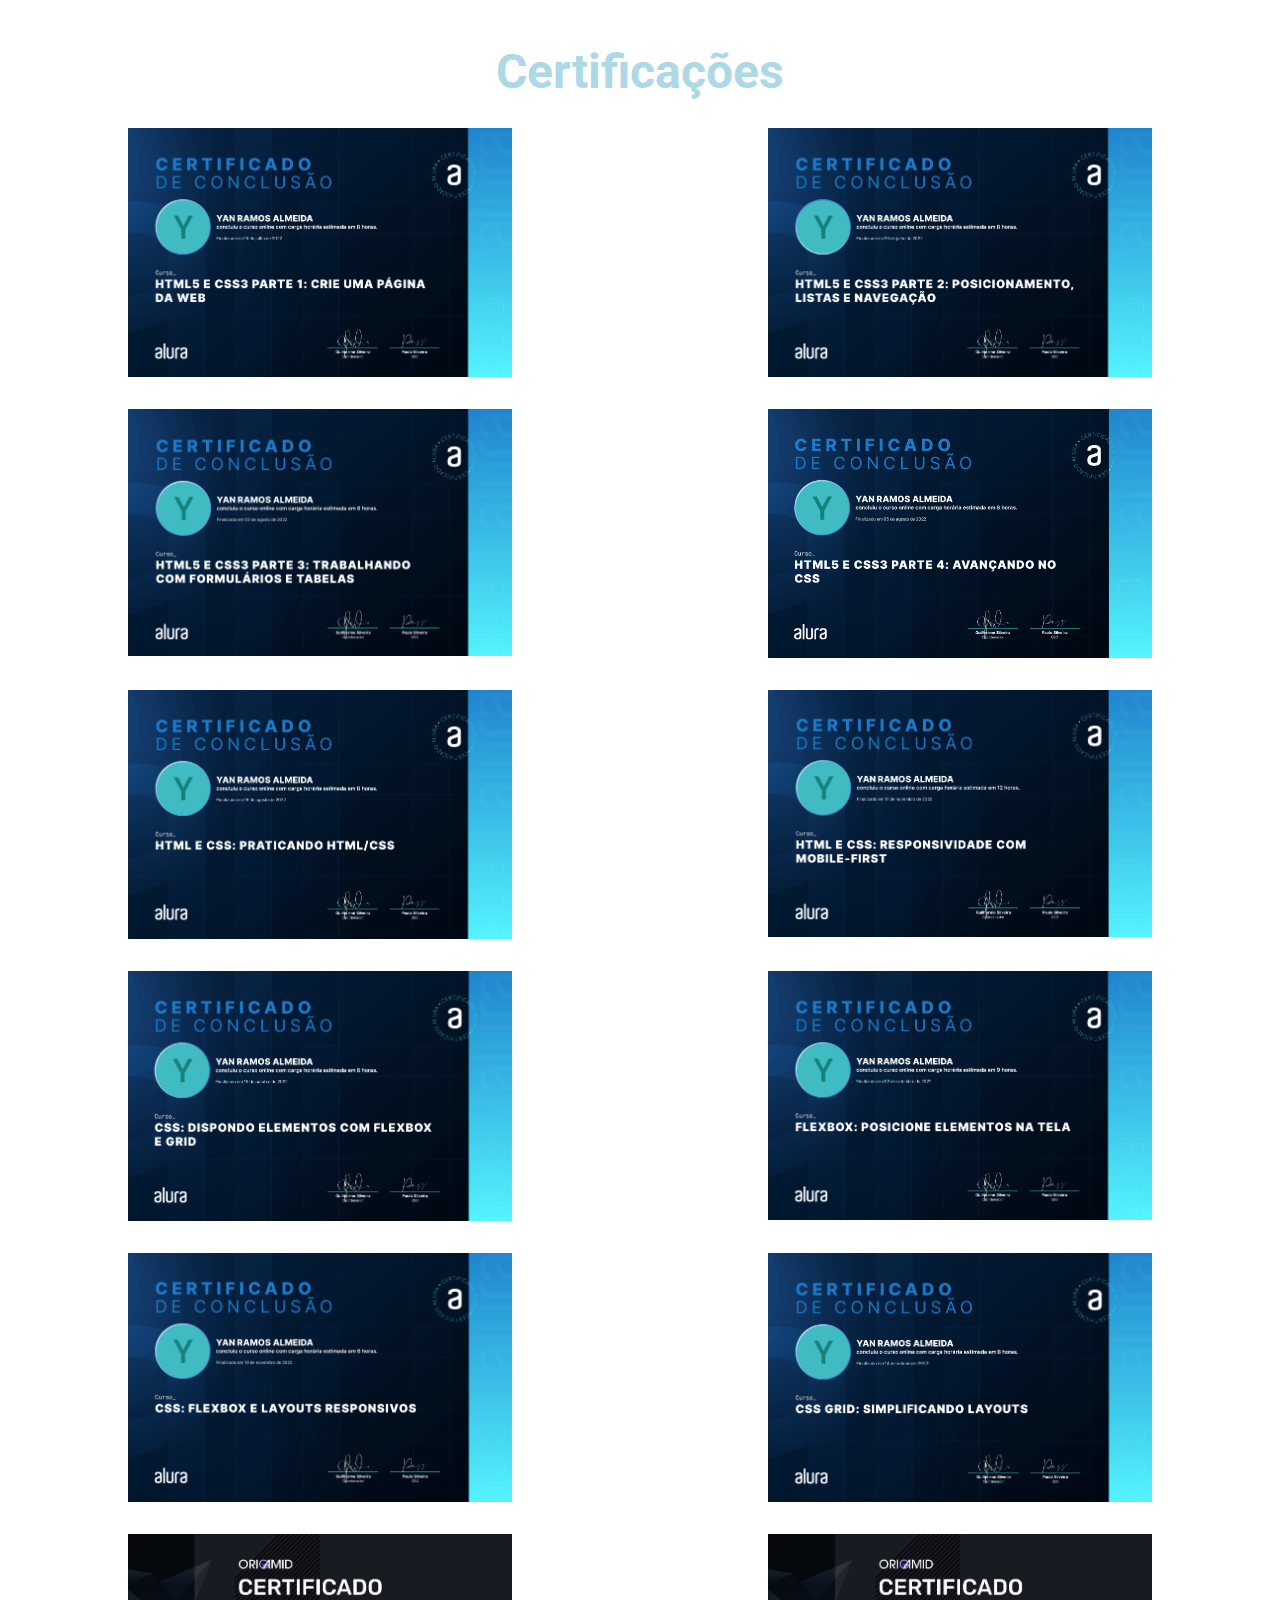
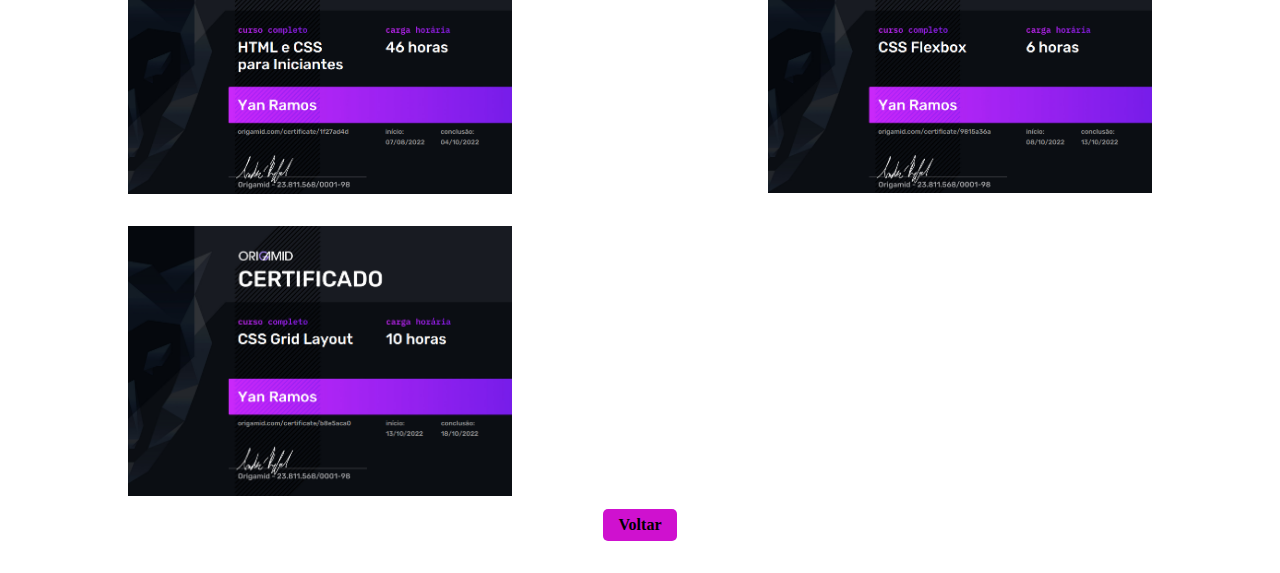
<file: certificacoes.html>
<!DOCTYPE html>
<meta charset="utf-8" lang="pt-Br">

<html>
<head>
	<meta name="viewport" content="width=device-width, initial-scale=1">
	<link rel="icon" href="certificacao.png" type="img/png+xml">
	<title>Certificações</title>
	<!-- ROBOTO -->
	<link rel="preconnect" href="https://fonts.googleapis.com">
	<link rel="preconnect" href="https://fonts.gstatic.com" crossorigin>
	<link href="https://fonts.googleapis.com/css2?family=Roboto:wght@300&display=swap" rel="stylesheet">
	<!-- PLAYFAIR DISPLAY -->
	<link rel="preconnect" href="https://fonts.googleapis.com">
	<link rel="preconnect" href="https://fonts.gstatic.com" crossorigin>
	<link href="https://fonts.googleapis.com/css2?family=Playfair+Display&family=Roboto:wght@300&display=swap" rel="stylesheet">
	<link rel="stylesheet" href="reset.css">
	<link rel="stylesheet" href="certificacoes.css">
</head>
<body>
	
	<section class="certificacoes">
		
		<h1>Certificações</h1>

		<div>		
			<img src="certificado1.png">
			<img src="certificado2.png">	
			<img src="certificado3.png">
			<img src="certificado4.png">
			<img src="certificado5.png">
			<img src="certificado6.png">
			<img src="certificado7.png">
			<img src="certificado8.png">
			<img src="certificado9.png">
			<img src="certificado10.png">
			<img src="certificado11.png">
			<img src="certificado12.png">
			<img src="certificado13.png">
		</div>

		<a href="sobre_mim.html">Voltar</a>
	</section>
</body>
</file>
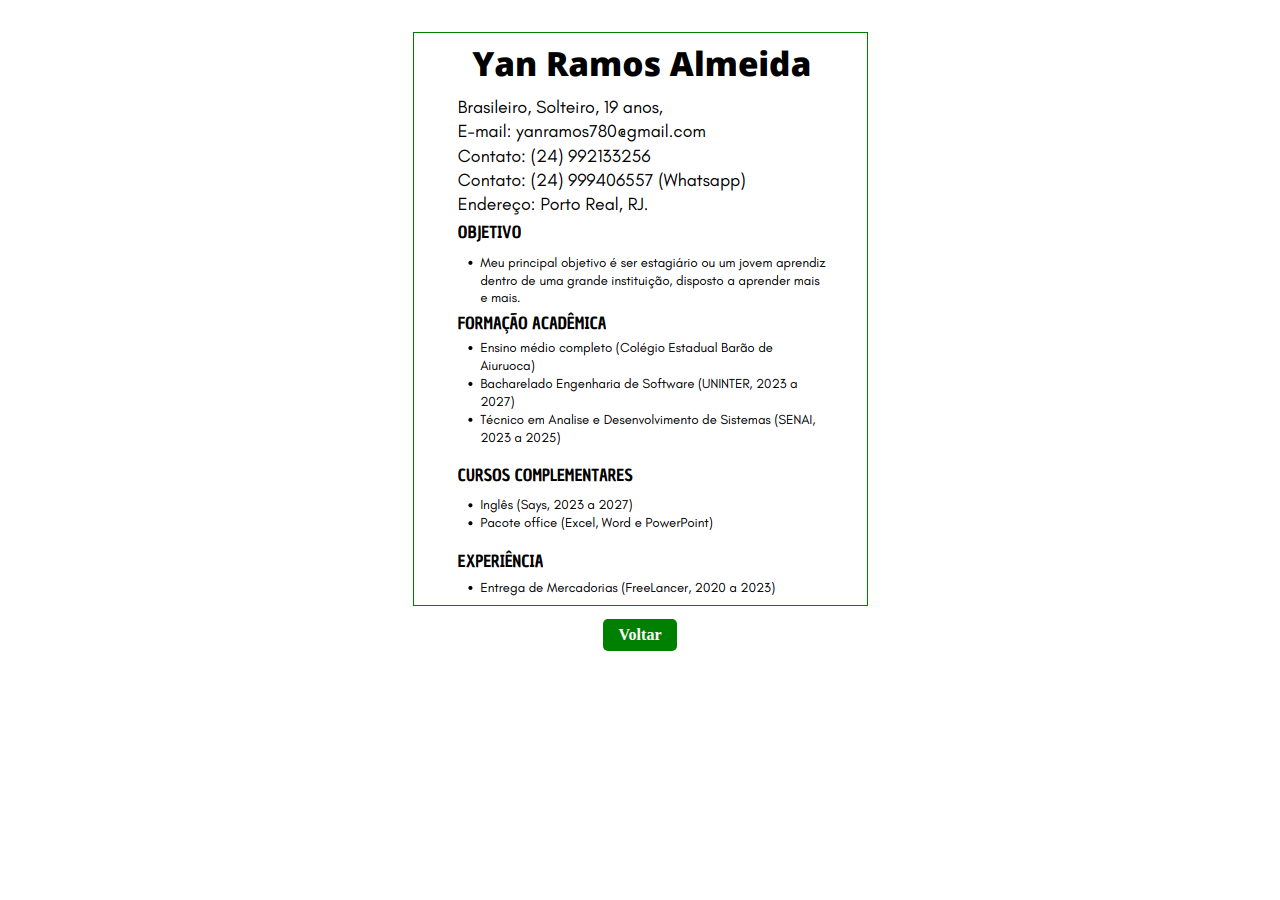
<file: curriculo.html>
<!DOCTYPE html>
<html>
<head>
	<meta charset="utf-8">
	<meta name="viewport" content="width=device-width, initial-scale=1">
	<link rel="icon" href="curriculo_icon.png" type="img/png+xml">
	<title>Meu Curriculo</title>
	<link rel="stylesheet" href="reset.css">
	<link rel="stylesheet" href="curriculo.css">
</head>
<body>

	<img src="curriculo.png" 
	style="display: flex; border: 1px solid green;">
	<a href="sobre_mim.html">Voltar</a>

</body>
</html>
</file>
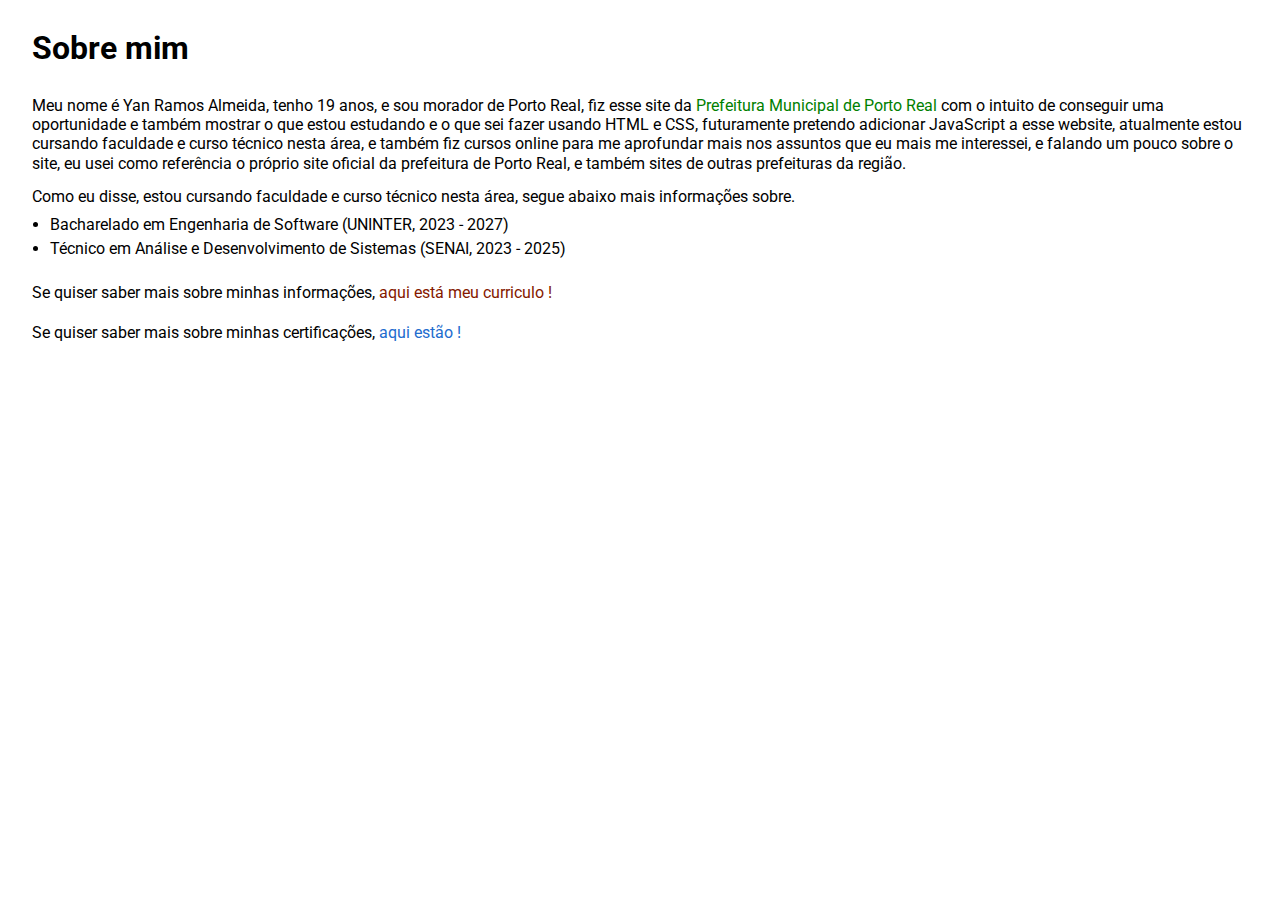
<file: sobre_mim.html>
<!DOCTYPE html>
<meta charset="utf-8" lang="pt-Br">

<html>
<head>
	<meta name="viewport" content="width=device-width, initial-scale=1">
	<link rel="icon" href="usuario.png" type="img/png+xml">
	<title>Sobre Mim</title>
	<!-- ROBOTO -->
	<link rel="preconnect" href="https://fonts.googleapis.com">
	<link rel="preconnect" href="https://fonts.gstatic.com" crossorigin>
	<link href="https://fonts.googleapis.com/css2?family=Roboto:wght@300&display=swap" rel="stylesheet">
	<!-- PLAYFAIR DISPLAY -->
	<link rel="preconnect" href="https://fonts.googleapis.com">
	<link rel="preconnect" href="https://fonts.gstatic.com" crossorigin>
	<link href="https://fonts.googleapis.com/css2?family=Playfair+Display&family=Roboto:wght@300&display=swap" rel="stylesheet">
	<link rel="stylesheet" href="reset.css">
	<link rel="stylesheet" href="sobre_mim.css">
</head>
<body class="bodySobre">
	<section class="sobre_mim">
		
		<h1>Sobre mim</h1>

		<div class="div_sobre_mim">
			<p>Meu nome é Yan Ramos Almeida, tenho 19 anos, e sou morador de Porto Real, fiz esse site da <span class="link_prefeitura"><a href="index.html">Prefeitura Municipal de Porto Real</a></span> com o intuito de conseguir uma oportunidade e também mostrar o que estou estudando e o que sei fazer usando HTML e CSS, futuramente pretendo adicionar JavaScript a esse website, atualmente estou cursando faculdade e curso técnico nesta área, e também fiz cursos online para me aprofundar mais nos assuntos que eu mais me interessei, e falando um pouco sobre o site, eu usei como referência o próprio site oficial da prefeitura de Porto Real, e também sites de outras prefeituras da região.</p>
		</div>

		<div class="div_cursos">
			<p>Como eu disse, estou cursando faculdade e curso técnico nesta área, segue abaixo mais informações sobre.</p>

			<ul>
				<li>Bacharelado em Engenharia de Software (UNINTER, 2023 - 2027)</li>
				<li>Técnico em Análise e Desenvolvimento de Sistemas (SENAI, 2023 - 2025)</li>
			</ul>
		</div>

		<div class="div_curriculo">
			
			<p>Se quiser saber mais sobre minhas informações, <span class="curriculo"><a href="curriculo.html">aqui está meu curriculo !</a></span></p>

		</div>

		<div class="div_certificacoes">
			
			<p>Se quiser saber mais sobre minhas certificações, <a href="certificacoes.html">aqui estão !</a></p>

		</div>
	</section>
</body>
</file>
<file: certificacoes.css>
.certificacoes{

	padding-bottom: 2em;
	display: flex;
	flex-direction: column;
}

.certificacoes h1{

	font-size: 3em;
	font-weight: bold;
	color: lightblue;
	text-align: center;
	padding-top: 1em;
	font-family: 'Roboto', sans-serif;
}

.certificacoes div{

	display: grid;
	grid-template-columns: 1fr 1fr;
	justify-items: center;
}

.certificacoes img{

	width: 60%;
	margin-top: 2em;
}

a{

	align-self: center;
	margin-top: 0.8em;
	background-color: #cf11cf;
	color: black;
	text-decoration: none;
	padding: 0.5em 1em;
	border-radius: 5px;
	font-weight: bold;
}
</file>
<file: curriculo.css>
body{

	display: grid;
	justify-items: center;
	padding: 2em 0;
}

img{

	display: flex;
	border: 1px solid green;
}

a{

	background-color: green;
	margin-top: 0.8em;
	padding: .5em 1em;
	color: white;
	text-decoration: none;
	font-weight: bold;
	border-radius: 5px;
}

@media(max-width: 500px){

	img{

		width: 80%;
	}
}
</file>
<file: sobre_mim.css>
.bodySobre{

	font-family: 'Roboto', sans-serif;
	padding: 2em;
}

.sobre_mim h1{

	margin-bottom: 1em;
	font-size: 2em;
	font-weight: bold;
}

.div_sobre_mim p{

	margin-bottom: 1em;
	line-height: 1.2em;
}

.link_prefeitura a{

	color: green;
	cursor: pointer;
	text-decoration: none;
}

.link_prefeitura:hover{

	text-decoration: underline;
}

.div_cursos p{

	margin-bottom: .5em;
}

.div_cursos ul li{

	list-style-type: disc;
	margin-left: 1.1em;
	line-height: 1.5em;
}

.div_curriculo{

	margin-top: 1.5em;
}

.curriculo a{

	color: #851900;
	cursor: pointer;
	text-decoration: none;
}

.curriculo a:hover{

	text-decoration: underline;
}

.div_certificacoes{

	margin-top: 1.5em;
}

.div_certificacoes a{

	color: #226cce;
	cursor: pointer;
	text-decoration: none;
}

.div_certificacoes a:hover{

	text-decoration: underline;
}
</file>
